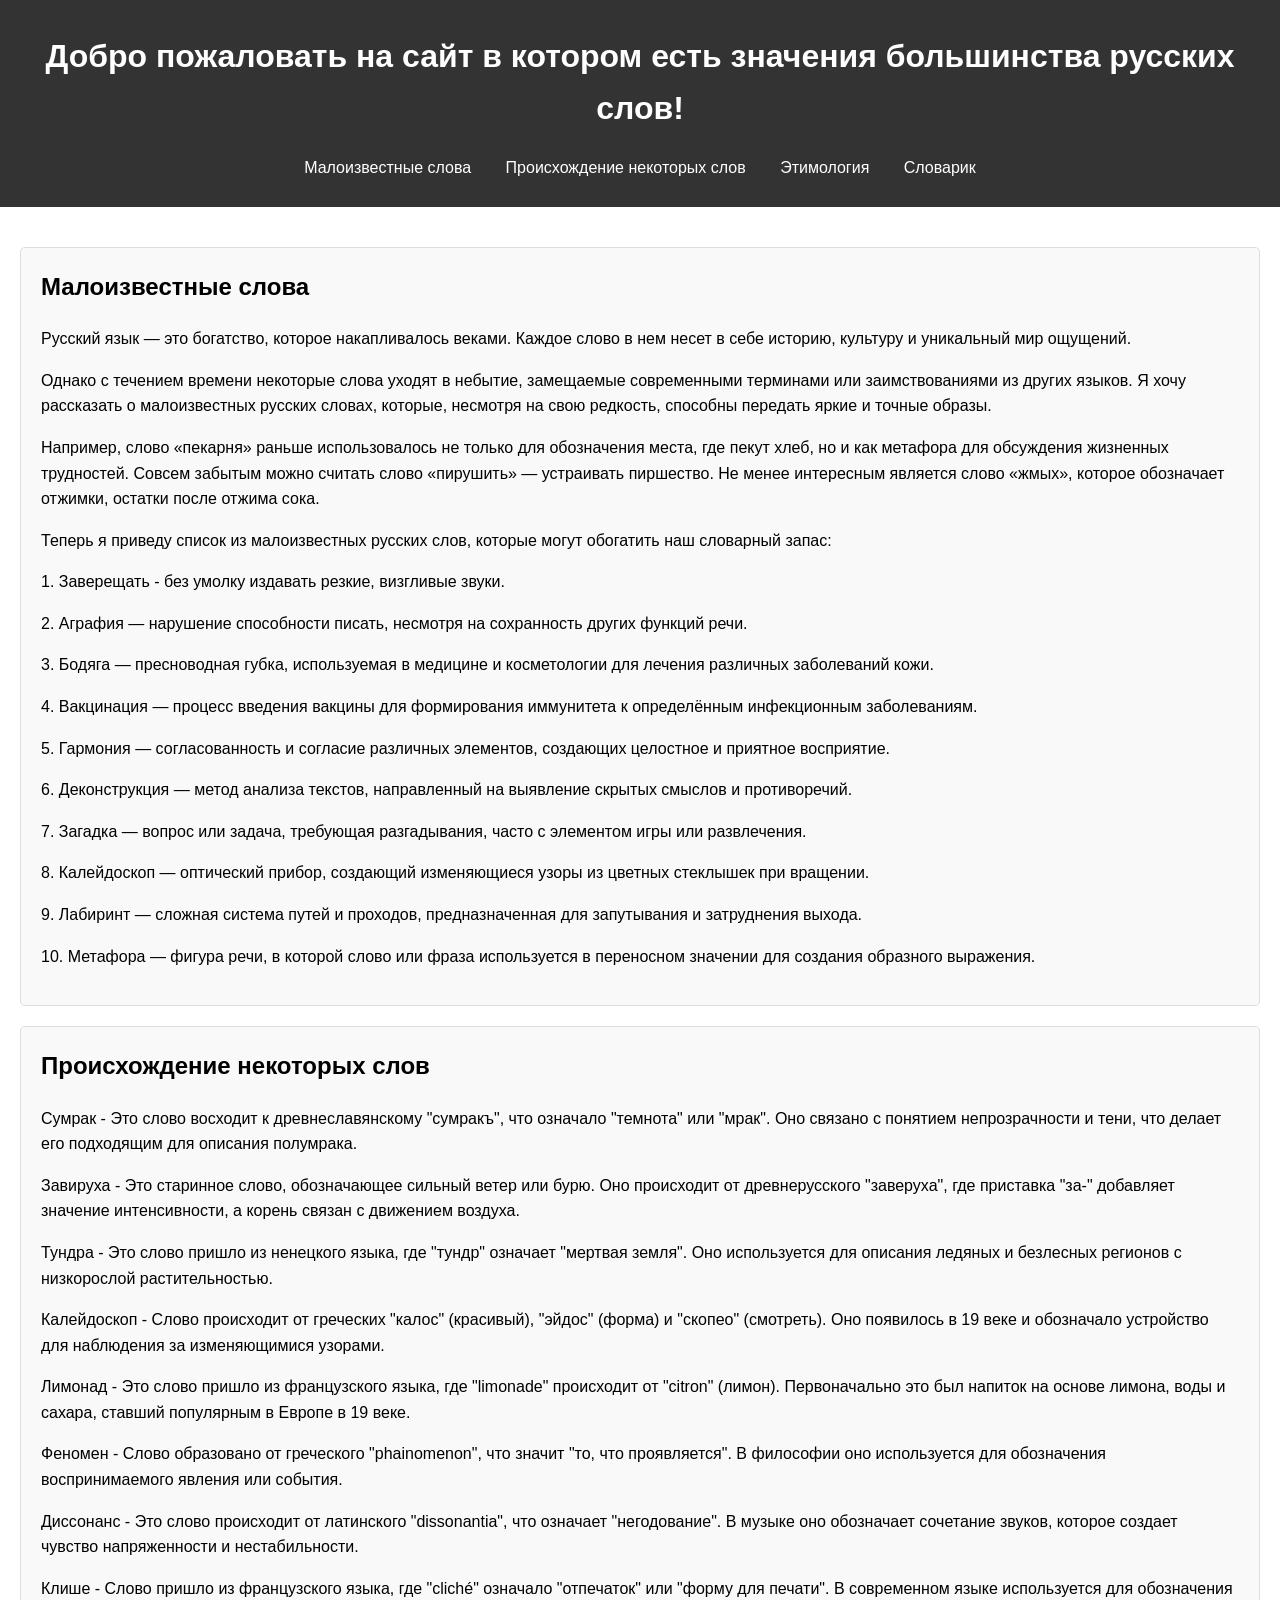
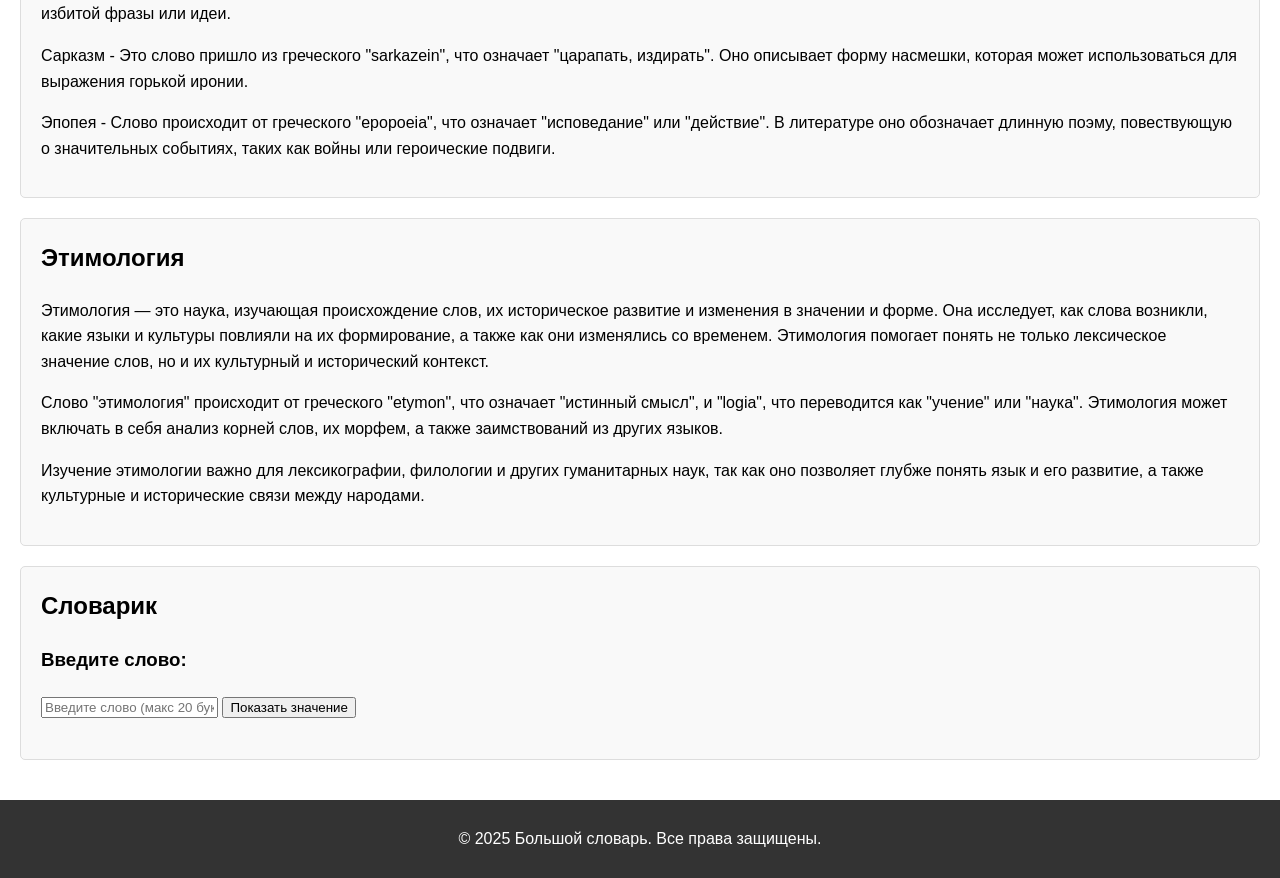
<file: index.html>
<!DOCTYPE html>
<html lang="ru" xmlns="http://www.w3.org/1999/html">
<head>
    <meta charset="UTF-8">
    <meta name="viewport" content="width=device-width, initial-scale=1.0">
    <title>Большой словарь</title>
    <link rel="stylesheet" href="styles.css">
</head>
<body>
    <header>
        <h1>Добро пожаловать на сайт в котором есть значения большинства русских слов!</h1>
        <nav>
            <ul>
                <li><a href="#section1">Малоизвестные слова</a></li>
                <li><a href="#section2">Происхождение некоторых слов</a></li>
                <li><a href="#section3">Этимология</a></li>
                <li><a href="#dictionary">Словарик</a></li>
            </ul>
        </nav>
    </header>
    <main>
        <section id="section1">
            <h2>Малоизвестные слова</h2>
            <p>Русский язык — это богатство, которое накапливалось веками. Каждое слово в нем несет в себе историю, культуру и уникальный мир ощущений. </p>
            <p>Однако с течением времени некоторые слова уходят в небытие, замещаемые современными терминами или заимствованиями из других языков. Я хочу рассказать о малоизвестных русских словах, которые, несмотря на свою редкость, способны передать яркие и точные образы.</p>
            <p>Например, слово «пекарня» раньше использовалось не только для обозначения места, где пекут хлеб, но и как метафора для обсуждения жизненных трудностей. Совсем забытым можно считать слово «пирушить» — устраивать пиршество. Не менее интересным является слово «жмых», которое обозначает отжимки, остатки после отжима сока.</p>
            <p>Теперь я приведу список из малоизвестных русских слов, которые могут обогатить наш словарный запас:</p>
            <p>1. Заверещать - без умолку издавать резкие, визгливые звуки.</p>
            <p>2. Аграфия — нарушение способности писать, несмотря на сохранность других функций речи.
            <p>3. Бодяга — пресноводная губка, используемая в медицине и косметологии для лечения различных заболеваний кожи.</p>
            <p>4. Вакцинация — процесс введения вакцины для формирования иммунитета к определённым инфекционным заболеваниям.</p>
            <p>5. Гармония — согласованность и согласие различных элементов, создающих целостное и приятное восприятие.</p>
            <p>6. Деконструкция — метод анализа текстов, направленный на выявление скрытых смыслов и противоречий.</p>
            <p>7. Загадка — вопрос или задача, требующая разгадывания, часто с элементом игры или развлечения.</p>
            <p>8. Калейдоскоп — оптический прибор, создающий изменяющиеся узоры из цветных стеклышек при вращении.</p>
            <p>9. Лабиринт — сложная система путей и проходов, предназначенная для запутывания и затруднения выхода.</p>
            <p>10. Метафора — фигура речи, в которой слово или фраза используется в переносном значении для создания образного выражения.</p>
        </section>
        <section id="section2">
            <h2>Происхождение некоторых слов</h2>
            <p>Сумрак - Это слово восходит к древнеславянскому "сумракъ", что означало "темнота" или "мрак". Оно связано с понятием непрозрачности и тени, что делает его подходящим для описания полумрака.</p>
            <p>Завируха - Это старинное слово, обозначающее сильный ветер или бурю. Оно происходит от древнерусского "заверуха", где приставка "за-" добавляет значение интенсивности, а корень связан с движением воздуха.</p>
            <p>Тундра - Это слово пришло из ненецкого языка, где "тундр" означает "мертвая земля". Оно используется для описания ледяных и безлесных регионов с низкорослой растительностью.</p>
            <p>Калейдоскоп - Слово происходит от греческих "калос" (красивый), "эйдос" (форма) и "скопео" (смотреть). Оно появилось в 19 веке и обозначало устройство для наблюдения за изменяющимися узорами.</p>
            <p>Лимонад - Это слово пришло из французского языка, где "limonade" происходит от "citron" (лимон). Первоначально это был напиток на основе лимона, воды и сахара, ставший популярным в Европе в 19 веке.</p>
            <p>Феномен - Слово образовано от греческого "phainomenon", что значит "то, что проявляется". В философии оно используется для обозначения воспринимаемого явления или события.</p>
            <p>Диссонанс - Это слово происходит от латинского "dissonantia", что означает "негодование". В музыке оно обозначает сочетание звуков, которое создает чувство напряженности и нестабильности.</p>
            <p>Клише - Слово пришло из французского языка, где "cliché" означало "отпечаток" или "форму для печати". В современном языке используется для обозначения избитой фразы или идеи.</p>
            <p>Сарказм - Это слово пришло из греческого "sarkazein", что означает "царапать, издирать". Оно описывает форму насмешки, которая может использоваться для выражения горькой иронии.</p>
            <p>Эпопея - Слово происходит от греческого "epopoeia", что означает "исповедание" или "действие". В литературе оно обозначает длинную поэму, повествующую о значительных событиях, таких как войны или героические подвиги.</p>
        </section>
        <section id="section3">
            <h2>Этимология</h2>
            <p>Этимология — это наука, изучающая происхождение слов, их историческое развитие и изменения в значении и форме. Она исследует, как слова возникли, какие языки и культуры повлияли на их формирование, а также как они изменялись со временем. Этимология помогает понять не только лексическое значение слов, но и их культурный и исторический контекст.</p>
            <p>Слово "этимология" происходит от греческого "etymon", что означает "истинный смысл", и "logia", что переводится как "учение" или "наука". Этимология может включать в себя анализ корней слов, их морфем, а также заимствований из других языков.</p>
            <p>Изучение этимологии важно для лексикографии, филологии и других гуманитарных наук, так как оно позволяет глубже понять язык и его развитие, а также культурные и исторические связи между народами.</p>
        </section>
        <section id="dictionary">
            <h2>Словарик</h2>
            <div>
                <h3>Введите слово:</h3>
                <input type="text" id="wordInput" maxlength="20" placeholder="Введите слово (макс 20 букв)">
                <button id="submitBtn">Показать значение</button>
            </div>
            <div id="result" style="margin-top: 20px;"></div>
        </section>
    </main>
    <footer>
        <p>&copy; 2025 Большой словарь. Все права защищены.</p>
    </footer>

    <script>
        const wordDefinitions = {
            "яблоко": "Круглый фрукт, обычно красного, зеленого или желтого цвета.",
            "банан": "Длинный желтый фрукт, который обычно едят в сыром виде.",
            "апельсин": "Цитрусовый фрукт, известный своим кислым вкусом и оранжевым цветом.",
            "автор": "Создатель литературного или иного художественного произведения, научного труда, проекта, изобретения и т.п.",
            "солнце": "Астрономический объект, излучающий свет и тепло, центральная звезда нашей Солнечной системы.",
            "Луна": "Естественный спутник Земли, видимый на ночном небе, отражающий свет Солнца.",
            "Река": "Природный водоем, протекающий по руслу и впадающий в озеро, море или океан.",
            "Город": "Большое населённое место с развитой инфраструктурой и разнообразными учреждениями.",
            "Дерево": "Крупное многолетнее растение с жестким стволом, ветвями и листвой.",
            "Море": "Большой водоем, часть океана, обычно частично окруженный сушей.",
            "Гора": "Естественная возвышенность на поверхности Земли, значительно превышающая окружающую местность.",
            "Цветок": "Раздел растения, предназначенный для размножения, обычно ярко окрашенный.",
            "Животное": "Многоклеточный организм, относящийся к царству животных, способный к движению и чувствам.",
            "Книга": "Печатное или рукописное произведение, состоящее из страниц, объединенных в переплет.",
            "Музыка": "Искусство создания мелодий и ритмов с использованием звуковых инструментов или голоса.",
            "Любовь": "Глубокое, искреннее чувство привязанности и заботы о другом человеке.",
            "Мир": "Состояние спокойствия и отсутствия конфликтов или глобальное сообщество людей.",
            "Друзья": "Люди, связанных дружескими отношениями, с которыми приятно проводить время.",
            "Путешествие": "Передвижение из одного места в другое, часто с целью исследований или отдыха.",
            "Театр": "Место для сценических представлений, где актеры исполняют роли перед публикой.",
            "Фильм": "Аудиовизуальное произведение, состоящее из последовательности движущихся изображений и звуков.",
            "Наука": "Система знаний, основанная на изучении явлений природы и общества.",
            "Искусство": "Форма выражения, создаваемая человеком, включающая живопись, музыку, литературу и т.д.",
            "Поэзия": "Литературный жанр, использующий ритм и метафоры для передачи эмоций и идей.",
            "Спорт": "Систематическая физическая активность, обычно с элементами соперничества.",
            "Погода": "Состояние атмосферы в определенный момент времени, включая температуру, осадки и ветер.",
            "Время": "Концепция, описывающая последовательность событий и изменений в окружающем мире.",
            "Надежда": "Ожидание положительного результата в будущем, чувство уверенности в успехе.",
            "Семья": "Группа людей, связанных родственными или эмоциональными узами.",
            "Работа": "Занятость, требующая усилий для достижения определенных целей или получения вознаграждения.",
            "Еда": "Продукты, употребляемые человеком для питания и поддержания жизнедеятельности.",
            "Снег": "Кристаллизованное состояние воды, выпадающее в виде белых мелких хлопьев при низкой температуре.",
            "Культура": "Совокупность знаний, традиций, обычаев и искусства, присущих определенной группе людей.",
            "Счастье": "Эмоциональное состояние, характеризующееся чувством удовлетворения и радости.",
            "Абиогенез": "Процесс самопроизвольного возникновения жизни из неживой материи.",
            "Антропоцентризм": "Философская концепция, утверждающая центральное место человека во вселенной.",
            "Биомимикрия": "Дисциплина, изучающая методы, использующие природные стратегии для решения человеческих задач.",
            "Химосинтез": "Процесс синтеза органических соединений из неорганических с использованием энергии, получаемой от химических реакций.",
            "Дендрохронология": "Научный метод датирования событий и изменений в окружении на основе анализа колец деревьев.",
            "Экотоксикология": "Раздел токсикологии, изучающий влияние химических веществ на экологические системы.",
            "Фация": "Комплекс функционально связанных биологических тканей, образующих структурные единицы организма.",
            "Гомология": "Наличие общих признаков у организмов, унаследованных от общего предка.",
            "Инфразвук": "Звук с частотами ниже 20 Гц, часто не воспринимаемый человеческим ухом.",
            "Климатология": "Наука, исследующая климат, его изменения и влияние на окружающую среду.",
            "Лейкоциты": "Белые кровяные клетки, отвечающие за защиту организма от инфекций.",
            "Митоз": "Процесс деления клетки, в результате которого образуются две идентичные дочерние клетки.",
            "Нейропластичность": "Способность мозга изменять свою структуру и функции в зависимости от опыта.",
            "Окулюс": "Часть нервной системы, отвечающая за обработку визуальной информации.",
            "Паралог": "Ген, который возник в результате дубликации и, как правило, имеет схожую функцию с оригинальным геном.",
            "Регенерация": "Способность организмов восстанавливать утраченные или поврежденные части тела.",
            "Сенсорика": "Наука, изучающая восприятие стимулов человеческими органами чувств.",
            "Тестостерон": "Гормон, отвечающий за развитие мужских половых признаков и регуляцию многих функций организма.",
            "Ультрамарин": "Пигмент, часто используемый в живописи, получаемый из минералов или синтетически.",
            "Фотосинтез": "Процесс преобразования солнечной энергии в химическую, осуществляемый растениями.",
            "Хроматография": "Метод разделения смесей веществ на отдельные компоненты.",
            "Циркадный ритм": "Биологические процессы, повторяющиеся через приблизительно 24 часа.",
            "Эмбриология": "Научная дисциплина, изучающая развитие организма от яйца до стадии зародыша.",
            "Флора": "Совокупность растений, произрастающих на определенной территории.",
            "Генетика": "Наука о наследственности и изменчивости живых организмов.",
            "Гетерозигота": "Организм, обладающий двумя различными аллелями одного гена.",
            "Икосаэдр": "Геометрическая фигура с 20 гранями, часто встречающаяся в природе.",
            "Микроволновка": "Устройство, использующее микроволновое излучение для нагрева пищи.",
            "Наночастица": "Частица размером от 1 до 100 нанометров, обладающая уникальными свойствами.",
            "Ориентация": "Способность организма воспринимать свое местоположение в пространстве.",
            "Планетология": "Научная дисциплина, изучающая планеты, их происхождение и эволюцию.",
            "Реакция полимеризации": "Процесс, при котором молекулы мономеров соединяются для образования полимеров.",
            "Секвенирование": "Процесс определения последовательности нуклеотидов в молекуле ДНК.",
            "Трофическая цепь": "Последовательность организмов в экосистеме, где каждый уровень является источником пищи для следующего.",
            "Онтология": "Раздел философии, изучающий бытие как таковое.",
            "Эпистемология": "Раздел философии, изучающий природу познания.",
            "Этика": "Раздел философии, изучающий мораль и нравственность.",
            "Логика": "Наука о правильном мышлении и рассуждении.",
            "Метафизика": "Раздел философии, исследующий первоначальные принципы бытия, выходящие за рамки опыта.",
            "Аксиология": "Раздел философии, изучающий ценности.",
            "Эстетика": "Раздел философии, изучающий прекрасное и искусство.",
            "Идеализм": "Философское направление, утверждающее, что основой всего является сознание или идея.",
            "Материализм": "Философское направление, утверждающее, что основой всего является материя.",
            "Реализм": "Философское направление, утверждающее существование объективной реальности, независимой от сознания.",
            "Номинализм": "Философское направление, отрицающее существование общих понятий (универсалий) как самостоятельных сущностей.",
            "Рационализм": "Философское направление, утверждающее, что разум является основным источником знания.",
            "Эмпиризм": "Философское направление, утверждающее, что опыт является основным источником знания.",
            "Скептицизм": "Философское направление, сомневающееся в возможности достижения достоверного знания.",
            "Агностицизм": "Философское направление, утверждающее невозможность познания Бога или абсолютной реальности.",
            "Деизм": "Религиозно-философское направление, признающее существование Бога как творца мира, но отрицающее его дальнейшее вмешательство в дела мира.",
            "Пантеизм": "Философское направление, отождествляющее Бога с природой.",
            "Атеизм": "Отрицание существования Бога.",
            "Детерминизм": "Философская концепция, утверждающая, что все события предопределены.",
            "Интердетерминизм": "Философская концепция, признающая как детерминированные, так и индетерминированные события.",
            "Фатализм": "Вера в неизбежность судьбы.",
            "Экзистенциализм": "Философское направление, акцентирующее внимание на свободе, ответственности и уникальности человеческого существования.",
            "Абсурд": "Отсутствие смысла и порядка в мире.",
            "Аналитическая философия": "Философское направление, использующее логический анализ для прояснения философских проблем.",
            "Феноменология": "Философское направление, изучающее явления сознания, как они предстают в опыте.",
            "Герменевтика": "Теория и практика интерпретации текстов и других культурных феноменов.",
            "Диалектика": "Метод познания, основанный на раскрытии противоречий и их разрешении.",
            "Софистика": "Использование ложных аргументов и уловок в споре.",
            "Апория": "Неразрешимая логическая трудность, кажущееся противоречие.",
            "Категорический императив": "В этике Канта - высший нравственный закон, предписывающий поступать так, чтобы максима твоего поступка могла бы стать всеобщим законом.",
            "Трансцендентальное": "То, что выходит за пределы опыта, но является условием возможности самого опыта.",
            "Априори": "Знание, полученное до опыта и независимо от него.",
            "Апостериори": "Знание, полученное из опыта.",
            "Редукционизм": "Методологический принцип, согласно которому сложные явления могут быть объяснены посредством сведения их к более простым.",
            "Холизм": "Подход, рассматривающий целое как нечто большее, чем сумма его частей.",
            "Сингулярность": "Точка, в которой известные законы физики или логики перестают действовать.",
            "Архетип": "Универсальный, врожденный образ или мотив, присутствующий в коллективном бессознательном (Юнг).",
            "Мимесис": "Подражание, воспроизведение реальности в искусстве (Аристотель).",
            "Симулякр": "Копия, не имеющая оригинала в реальности; образ, скрывающий отсутствие реальности (Бодрийяр).",
            "Дискурс": "Система взглядов, представлений и практик, формирующих определенную область знания или социальную реальность (Фуко).",
        };

        document.getElementById('submitBtn').addEventListener('click', function() {
            const inputElement = document.getElementById('wordInput');
            const resultElement = document.getElementById('result');
            const word = inputElement.value.trim();

            if (word.length > 20) {
                resultElement.innerHTML = "Ошибка: слово не должно превышать 20 букв.";
            } else if (wordDefinitions[word]) {
                resultElement.innerHTML = `Значение слова "${word}": ${wordDefinitions[word]}`;
            } else {
                resultElement.innerHTML = `Слово "${word}" не найдено в словаре.`;
            }
        });
    </script>
</body>
</html>
</file>
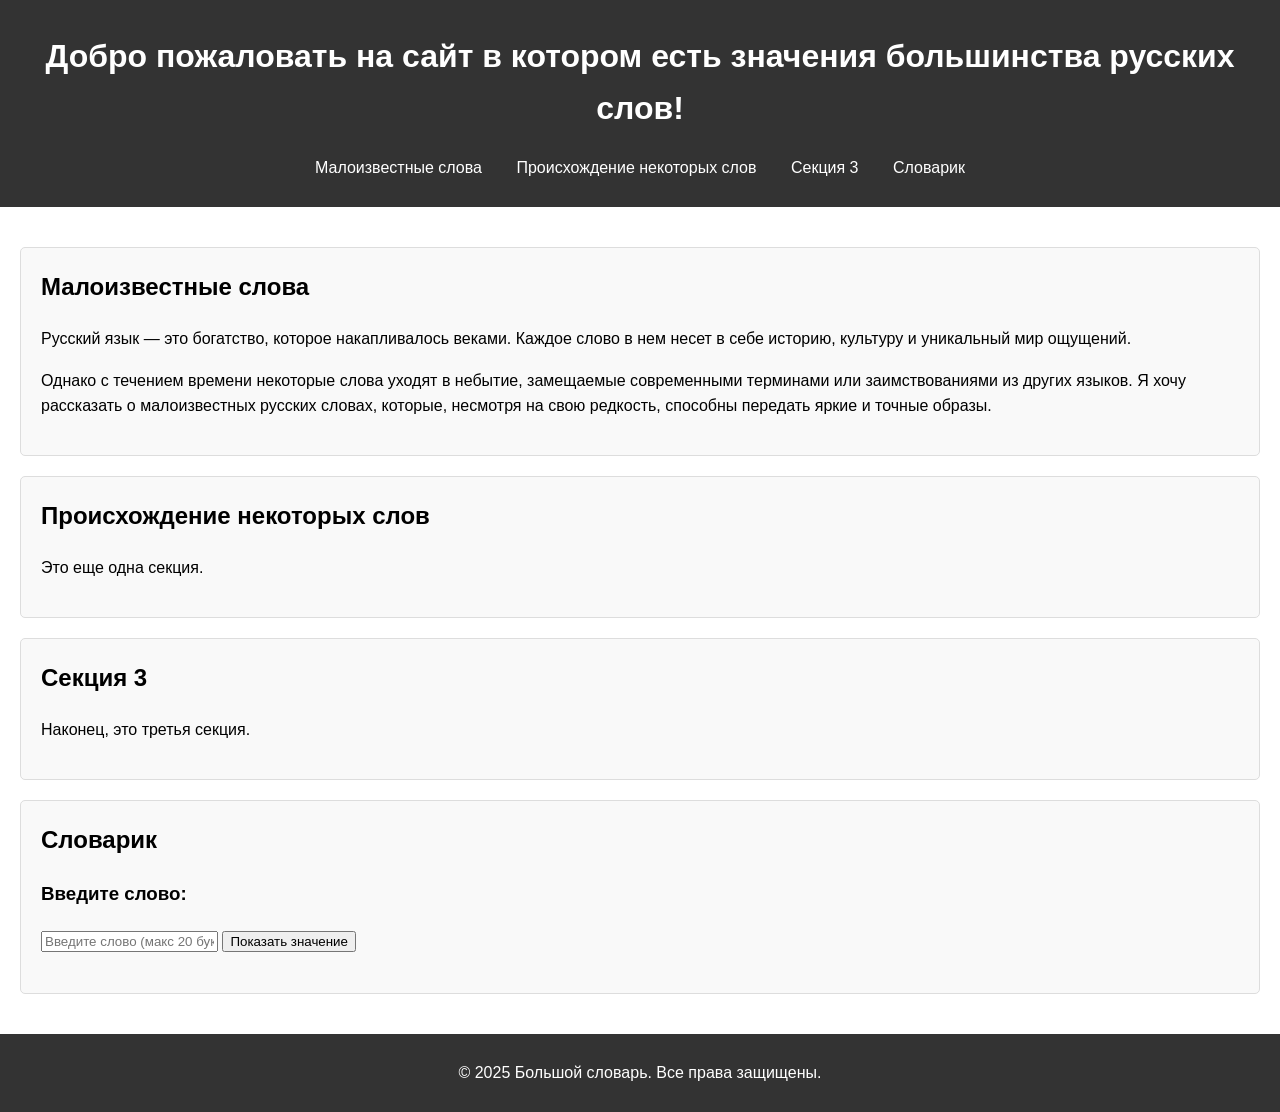
<file: 1.html>
<!DOCTYPE html>
<html lang="ru">
<head>
    <meta charset="UTF-8">
    <meta name="viewport" content="width=device-width, initial-scale=1.0">
    <title>Большой словарь</title>
    <link rel="stylesheet" href="styles.css">
</head>
<body>
    <header>
        <h1>Добро пожаловать на сайт в котором есть значения большинства русских слов!</h1>
        <nav>
            <ul>
                <li><a href="#section1">Малоизвестные слова</a></li>
                <li><a href="#section2">Происхождение некоторых слов</a></li>
                <li><a href="#section3">Секция 3</a></li>
                <li><a href="#dictionary">Словарик</a></li>
            </ul>
        </nav>
    </header>
    <main>
        <section id="section1">
            <h2>Малоизвестные слова</h2>
            <p>Русский язык — это богатство, которое накапливалось веками. Каждое слово в нем несет в себе историю, культуру и уникальный мир ощущений. </p>
            <p>Однако с течением времени некоторые слова уходят в небытие, замещаемые современными терминами или заимствованиями из других языков. Я хочу рассказать о малоизвестных русских словах, которые, несмотря на свою редкость, способны передать яркие и точные образы.</p>
        </section>
        <section id="section2">
            <h2>Происхождение некоторых слов</h2>
            <p>Это еще одна секция.</p>
            <p></p>
        </section>
        <section id="section3">
            <h2>Секция 3</h2>
            <p>Наконец, это третья секция.</p>
            <p></p>
        </section>
        <section id="dictionary">
            <h2>Словарик</h2>
            <div>
                <h3>Введите слово:</h3>
                <input type="text" id="wordInput" maxlength="20" placeholder="Введите слово (макс 20 букв)">
                <button id="submitBtn">Показать значение</button>
            </div>
            <div id="result" style="margin-top: 20px;"></div>
        </section>
    </main>
    <footer>
        <p>&copy; 2025 Большой словарь. Все права защищены.</p>
    </footer>

    <script>
        const wordDefinitions = {
            "яблоко": "Круглый фрукт, обычно красного, зеленого или желтого цвета.",
            "банан": "Длинный желтый фрукт, который обычно едят в сыром виде.",
            "апельсин": "Цитрусовый фрукт, известный своим кислым вкусом и оранжевым цветом.",
            "автор": "Создатель литературного или иного художественного произведения, научного труда, проекта, изобретения и т.п."
        };

        document.getElementById('submitBtn').addEventListener('click', function() {
            const inputElement = document.getElementById('wordInput');
            const resultElement = document.getElementById('result');
            const word = inputElement.value.trim();

            if (word.length > 20) {
                resultElement.innerHTML = "Ошибка: слово не должно превышать 20 букв.";
            } else if (wordDefinitions[word]) {
                resultElement.innerHTML = `Значение слова "${word}": ${wordDefinitions[word]}`;
            } else {
                resultElement.innerHTML = `Слово "${word}" не найдено в словаре.`;
            }
        });
    </script>
</body>
</html>
</file>
<file: styles.css>
body {
    font-family: Arial, sans-serif;
    line-height: 1.6;
    margin: 0;
    padding: 0;
}

header {
    background: #333;
    color: #fff;
    padding: 10px 0;
    text-align: center;
}

nav ul {
    list-style: none;
    padding: 0;
}

nav ul li {
    display: inline;
    margin: 0 15px;
}

nav ul li a {
    color: #fff;
    text-decoration: none;
}

main {
    padding: 20px;
}

section {
    margin: 20px 0;
    padding: 20px;
    border: 1px solid #ddd;
    border-radius: 5px;
    background: #f9f9f9;
}

footer {
    text-align: center;
    padding: 10px 0;
    background: #333;
    color: #fff;
}

section h2 {
    margin-top: 0;
}
</file>
